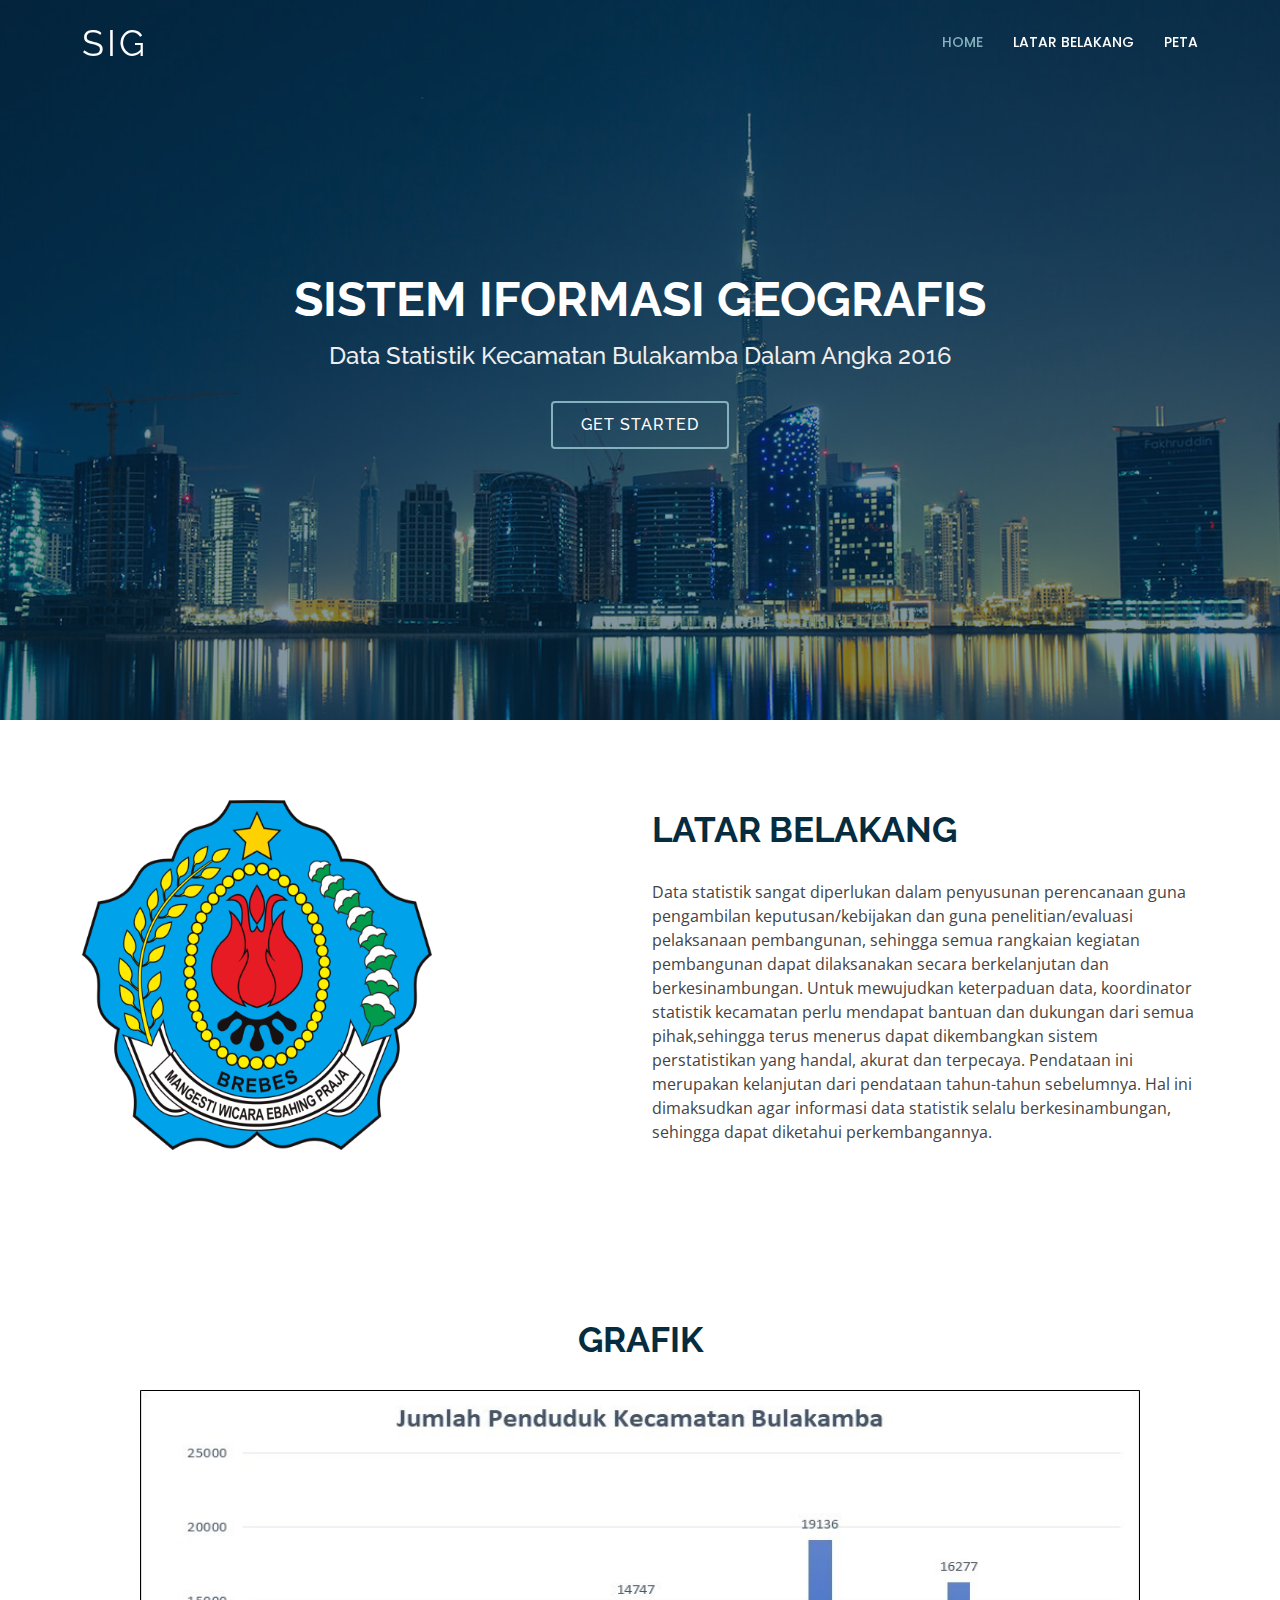
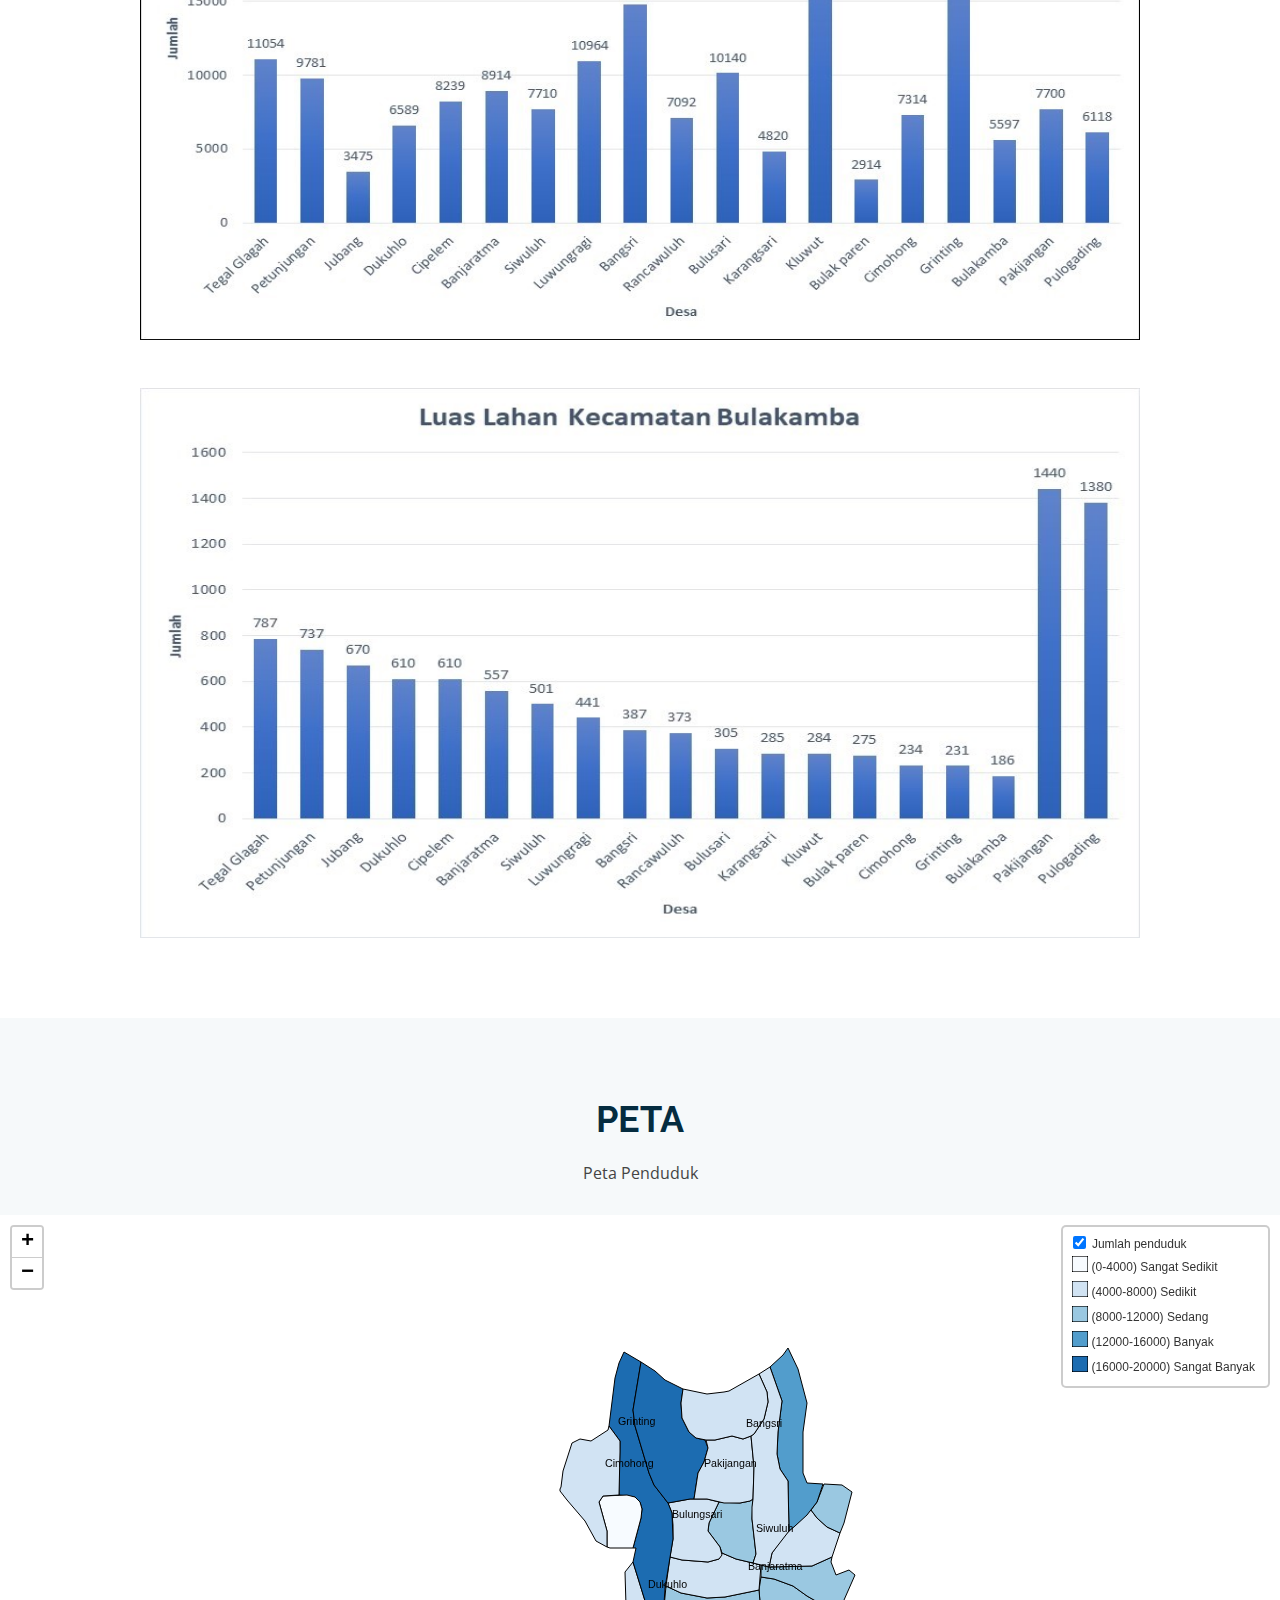
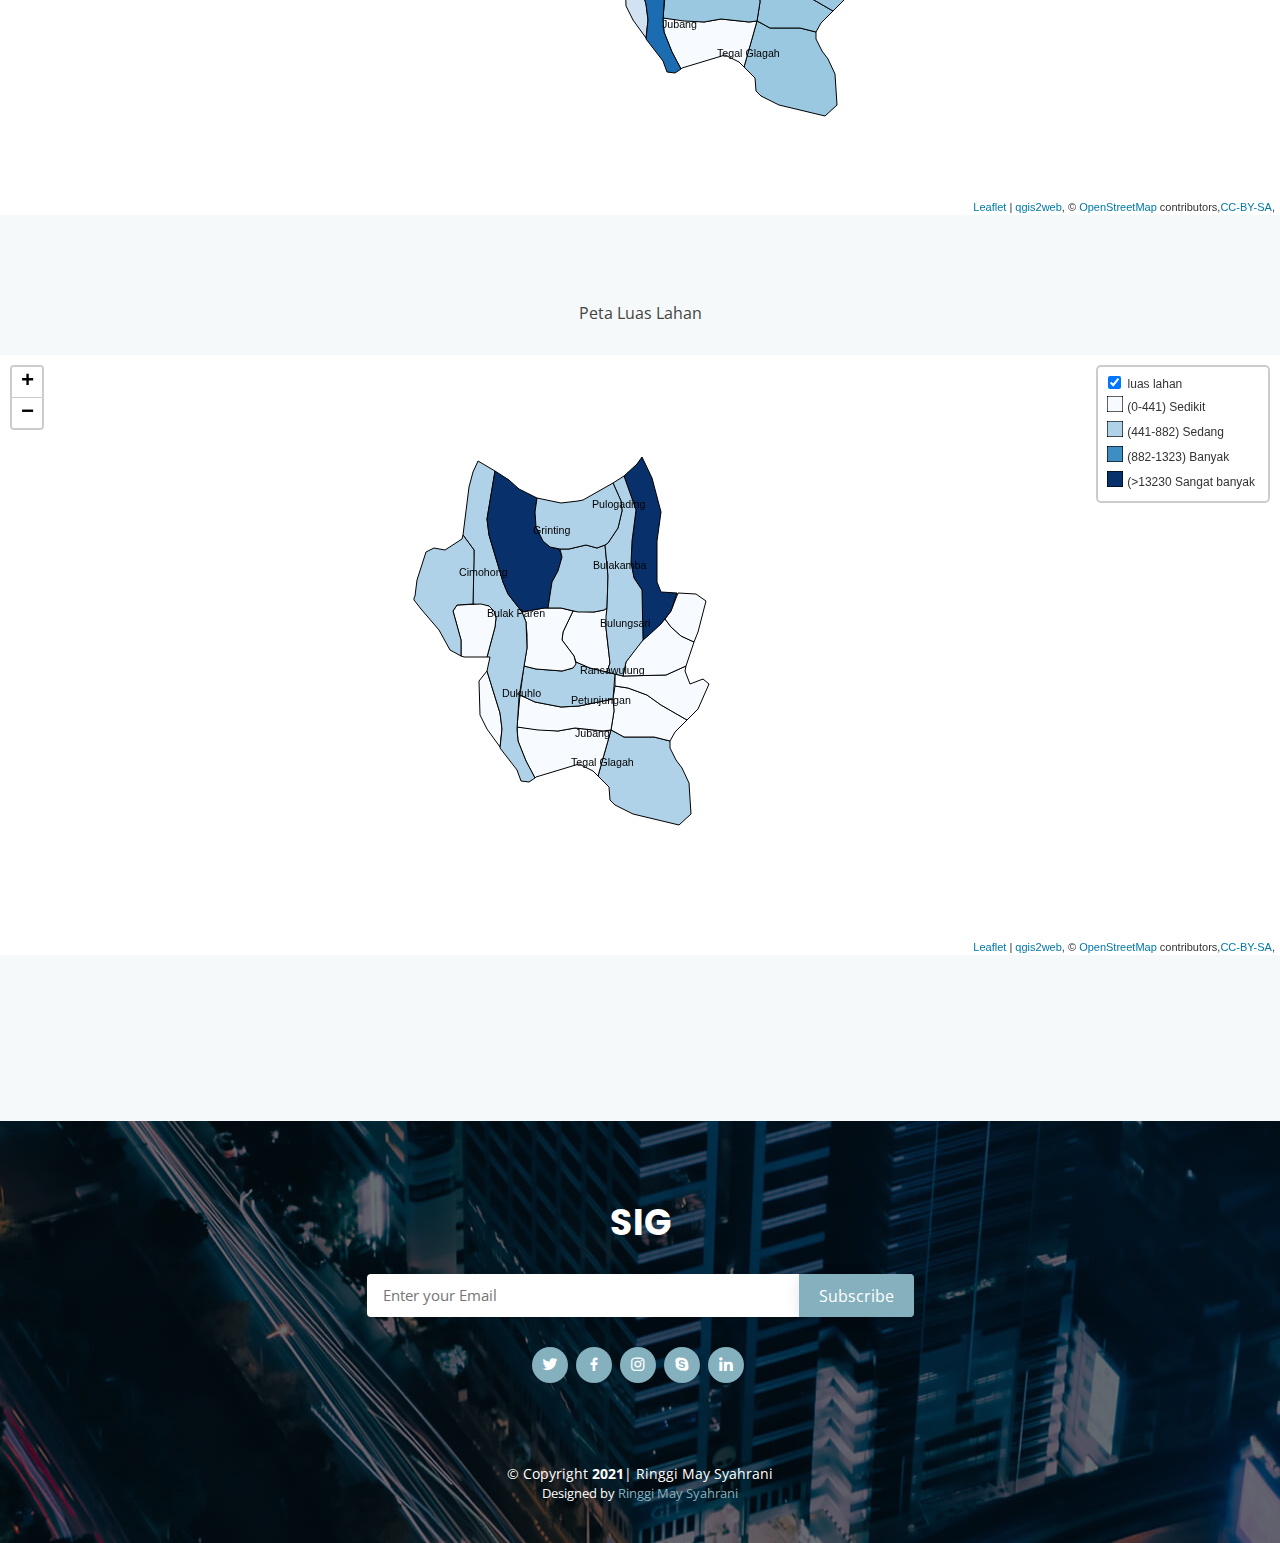
<file: index.html>
<!DOCTYPE html>
<html lang="en">

<head>
  <meta charset="utf-8">
  <meta content="width=device-width, initial-scale=1.0" name="viewport">

  <title> Index</title>
  <meta content="" name="description">
  <meta content="" name="keywords">

  <!-- Favicons -->
  <link href="assets/img/favicon.png" rel="icon">
  <link href="assets/img/apple-touch-icon.png" rel="apple-touch-icon">

  <!-- Google Fonts -->
  <link href="https://fonts.googleapis.com/css?family=Open+Sans:300,300i,400,400i,600,600i,700,700i|Raleway:300,300i,400,400i,500,500i,600,600i,700,700i|Poppins:300,300i,400,400i,500,500i,600,600i,700,700i" rel="stylesheet">

  <!-- Vendor CSS Files -->
  <link href="assets/vendor/bootstrap/css/bootstrap.min.css" rel="stylesheet">
  <link href="assets/vendor/bootstrap-icons/bootstrap-icons.css" rel="stylesheet">
  <link href="assets/vendor/boxicons/css/boxicons.min.css" rel="stylesheet">
  <link href="assets/vendor/glightbox/css/glightbox.min.css" rel="stylesheet">
  <link href="assets/vendor/remixicon/remixicon.css" rel="stylesheet">
  <link href="assets/vendor/swiper/swiper-bundle.min.css" rel="stylesheet">

  <!-- Template Main CSS File -->
  <link href="assets/css/style.css" rel="stylesheet">

  <!-- =======================================================
  * Template Name: Vlava - v4.3.0
  * Template URL: https://bootstrapmade.com/vlava-free-bootstrap-one-page-template/
  * Author: BootstrapMade.com
  * License: https://bootstrapmade.com/license/
  ======================================================== -->
</head>

<body>

  <!-- ======= Header ======= -->
  <header id="header" class="fixed-top d-flex align-items-center header-transparent">
    <div class="container d-flex align-items-center justify-content-between">

      <div class="logo">
        <h1><a href="index.html">SIG</a></h1>
        <!-- Uncomment below if you prefer to use an image logo -->
        <!-- <a href="index.html"><img src="assets/img/logo.png" alt="" class="img-fluid"></a>-->
      </div>

      <nav id="navbar" class="navbar">
        <ul>
          <li><a class="nav-link scrollto active" href="#hero">Home</a></li>
          <li><a class="nav-link scrollto" href="#about">Latar Belakang</a></li>
          <li><a class="nav-link scrollto" href="#contact">Peta</a></li>
        </ul>
        <i class="bi bi-list mobile-nav-toggle"></i>
      </nav><!-- .navbar -->

    </div>
  </header><!-- End Header -->

  <!-- ======= Hero Section ======= -->
  <section id="hero">
    <div class="hero-container">
      <h1>Sistem Iformasi Geografis</h1>
      <h2>Data Statistik Kecamatan  Bulakamba Dalam Angka 2016</h2>
      <a href="#about" class="btn-get-started scrollto">Get Started</a>
    </div>
  </section><!-- End Hero -->

  <main id="main">

    <!-- ======= About Section ======= -->
    <section id="about" class="about">
      <div class="container">

        <div class="row content">
          <div class="col-lg-6">
            <img src="assets/img/brebes.png" width="350" height="350">
          </div>
          <div class="col-lg-6 pt-3 pt-lg-0">
            <h2>Latar Belakang</h2>
            <p>
              Data statistik sangat diperlukan dalam penyusunan perencanaan guna pengambilan keputusan/kebijakan dan guna penelitian/evaluasi pelaksanaan pembangunan, sehingga semua rangkaian kegiatan pembangunan dapat dilaksanakan secara berkelanjutan dan berkesinambungan. Untuk mewujudkan keterpaduan data, koordinator statistik kecamatan perlu mendapat bantuan dan dukungan dari semua pihak,sehingga terus menerus dapat dikembangkan sistem perstatistikan yang handal, akurat dan terpecaya. Pendataan ini merupakan kelanjutan dari pendataan tahun-tahun sebelumnya. Hal ini dimaksudkan agar informasi data statistik selalu berkesinambungan, sehingga dapat diketahui perkembangannya.
            </p>
            
          </div>
        </div>

      </div>
    </section><!-- End About Section -->

    <!-- ======= About Section ======= -->
    <section id="about" class="about">
      <div class="container">

        <div class="row content">
            <center><h2>Grafik</h2></center>
            <div>
            <body>
            <center><img src="assets/img/grafikpenduduk.jpg" width="1000" height="550"></center>
          </body>
        </div>

        <div>
          <br><br><body>
            <center><img src="assets/img/luaslahan.jpg" width="1000" height="550"></center>
          </body>
        </div>
        </div>

      </div>
    </section><!-- End About Section -->


    <!-- ======= Contact Section ======= -->
    <section id="contact" class="contact section-bg">
      <div class="container">

        <div class="section-title">
          <h2>Peta</h2>
          <p>Peta Penduduk</p>
        </div>
      </div>
      <div class="map">
        <iframe src="penduduk/index.html" style="border:0; width:100%; height:600px;" allowfullscreen=""></iframe>
      </div>

 <!-- ======= Contact Section ======= -->
    <section id="contact" class="contact section-bg">
      <div class="container">

        <div class="section-title">
          <p>Peta Luas Lahan</p>
        </div>
      </div>
      <div class="map">
        <iframe src="luaslahan/index.html" style="border:0; width:100%; height:600px;" allowfullscreen=""></iframe>
      </div>


    </section><!-- End Contact Section -->

  </main><!-- End #main -->

  <!-- ======= Footer ======= -->
  <footer id="footer">

    <div class="footer-top">

      <div class="container">

        <div class="row  justify-content-center">
          <div class="col-lg-6">
            <h3>SIG</h3>
            
          </div>
        </div>

        <div class="row footer-newsletter justify-content-center">
          <div class="col-lg-6">
            <form action="" method="post">
              <input type="email" name="email" placeholder="Enter your Email"><input type="submit" value="Subscribe">
            </form>
          </div>
        </div>

        <div class="social-links">
          <a href="#" class="twitter"><i class="bx bxl-twitter"></i></a>
          <a href="#" class="facebook"><i class="bx bxl-facebook"></i></a>
          <a href="#" class="instagram"><i class="bx bxl-instagram"></i></a>
          <a href="#" class="google-plus"><i class="bx bxl-skype"></i></a>
          <a href="#" class="linkedin"><i class="bx bxl-linkedin"></i></a>
        </div>

      </div>
    </div>

    <div class="container footer-bottom clearfix">
      <div class="copyright">
        &copy; Copyright <strong><span>2021</span></strong>| Ringgi May Syahrani
      </div>
      <div class="credits">
        <!-- All the links in the footer should remain intact. -->
        <!-- You can delete the links only if you purchased the pro version. -->
        <!-- Licensing information: https://bootstrapmade.com/license/ -->
        <!-- Purchase the pro version with working PHP/AJAX contact form: https://bootstrapmade.com/vlava-free-bootstrap-one-page-template/ -->
        Designed by <a href="https://bootstrapmade.com/">Ringgi May Syahrani</a>
      </div>
    </div>
  </footer><!-- End Footer -->

  <a href="#" class="back-to-top d-flex align-items-center justify-content-center"><i class="bi bi-arrow-up-short"></i></a>

  <!-- Vendor JS Files -->
  <script src="assets/vendor/bootstrap/js/bootstrap.bundle.min.js"></script>
  <script src="assets/vendor/glightbox/js/glightbox.min.js"></script>
  <script src="assets/vendor/isotope-layout/isotope.pkgd.min.js"></script>
  <script src="assets/vendor/php-email-form/validate.js"></script>
  <script src="assets/vendor/swiper/swiper-bundle.min.js"></script>

  <!-- Template Main JS File -->
  <script src="assets/js/main.js"></script>

</body>

</html>
</file>
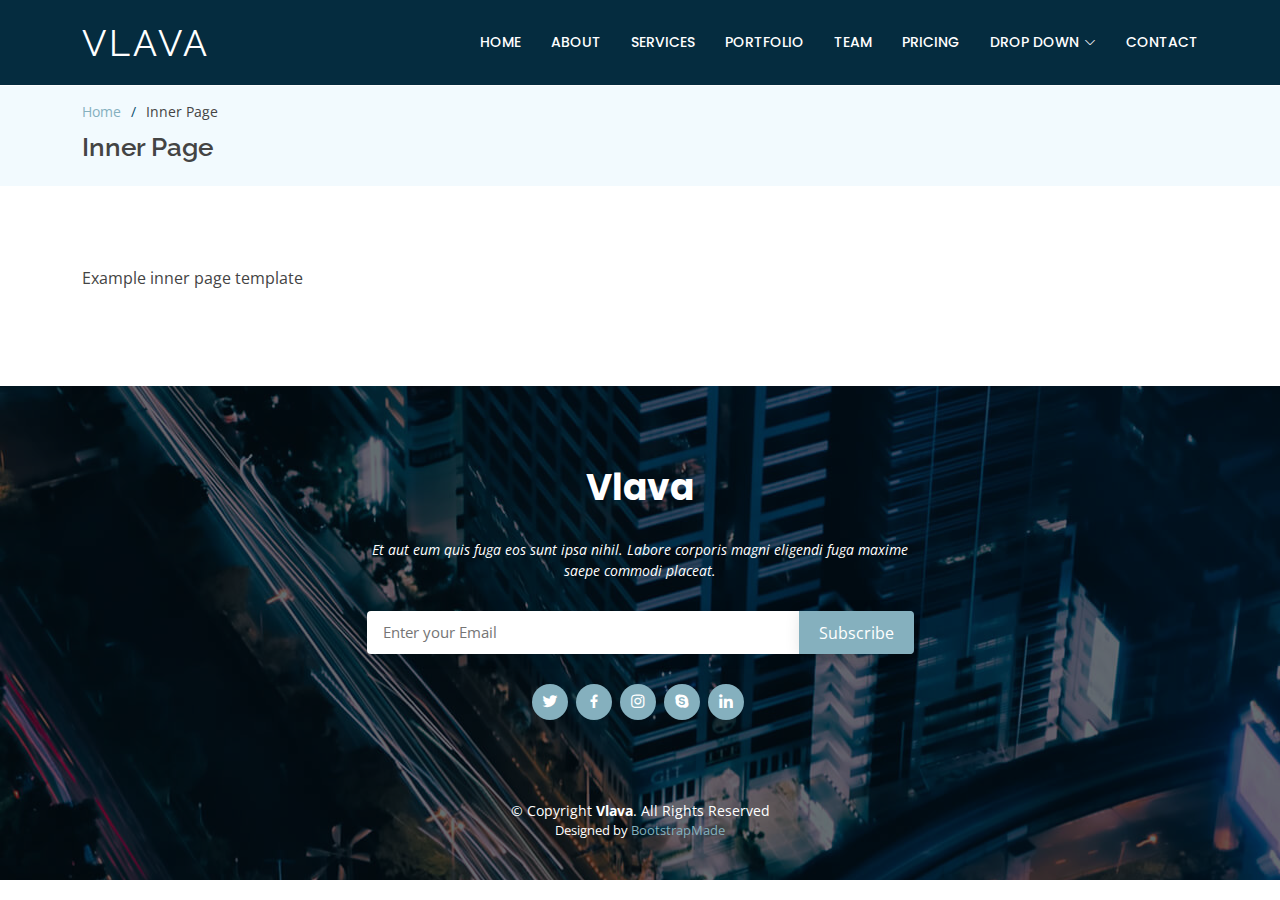
<file: inner-page.html>
<!DOCTYPE html>
<html lang="en">

<head>
  <meta charset="utf-8">
  <meta content="width=device-width, initial-scale=1.0" name="viewport">

  <title>Inner Page - Vlava Bootstrap Template</title>
  <meta content="" name="description">
  <meta content="" name="keywords">

  <!-- Favicons -->
  <link href="assets/img/favicon.png" rel="icon">
  <link href="assets/img/apple-touch-icon.png" rel="apple-touch-icon">

  <!-- Google Fonts -->
  <link href="https://fonts.googleapis.com/css?family=Open+Sans:300,300i,400,400i,600,600i,700,700i|Raleway:300,300i,400,400i,500,500i,600,600i,700,700i|Poppins:300,300i,400,400i,500,500i,600,600i,700,700i" rel="stylesheet">

  <!-- Vendor CSS Files -->
  <link href="assets/vendor/bootstrap/css/bootstrap.min.css" rel="stylesheet">
  <link href="assets/vendor/bootstrap-icons/bootstrap-icons.css" rel="stylesheet">
  <link href="assets/vendor/boxicons/css/boxicons.min.css" rel="stylesheet">
  <link href="assets/vendor/glightbox/css/glightbox.min.css" rel="stylesheet">
  <link href="assets/vendor/remixicon/remixicon.css" rel="stylesheet">
  <link href="assets/vendor/swiper/swiper-bundle.min.css" rel="stylesheet">

  <!-- Template Main CSS File -->
  <link href="assets/css/style.css" rel="stylesheet">

  <!-- =======================================================
  * Template Name: Vlava - v4.3.0
  * Template URL: https://bootstrapmade.com/vlava-free-bootstrap-one-page-template/
  * Author: BootstrapMade.com
  * License: https://bootstrapmade.com/license/
  ======================================================== -->
</head>

<body>

  <!-- ======= Header ======= -->
  <header id="header" class="fixed-top d-flex align-items-center ">
    <div class="container d-flex align-items-center justify-content-between">

      <div class="logo">
        <h1><a href="index.html">Vlava</a></h1>
        <!-- Uncomment below if you prefer to use an image logo -->
        <!-- <a href="index.html"><img src="assets/img/logo.png" alt="" class="img-fluid"></a>-->
      </div>

      <nav id="navbar" class="navbar">
        <ul>
          <li><a class="nav-link scrollto " href="#hero">Home</a></li>
          <li><a class="nav-link scrollto" href="#about">About</a></li>
          <li><a class="nav-link scrollto" href="#services">Services</a></li>
          <li><a class="nav-link scrollto " href="#portfolio">Portfolio</a></li>
          <li><a class="nav-link scrollto" href="#team">Team</a></li>
          <li><a class="nav-link scrollto" href="#pricing">Pricing</a></li>
          <li class="dropdown"><a href="#"><span>Drop Down</span> <i class="bi bi-chevron-down"></i></a>
            <ul>
              <li><a href="#">Drop Down 1</a></li>
              <li class="dropdown"><a href="#"><span>Deep Drop Down</span> <i class="bi bi-chevron-right"></i></a>
                <ul>
                  <li><a href="#">Deep Drop Down 1</a></li>
                  <li><a href="#">Deep Drop Down 2</a></li>
                  <li><a href="#">Deep Drop Down 3</a></li>
                  <li><a href="#">Deep Drop Down 4</a></li>
                  <li><a href="#">Deep Drop Down 5</a></li>
                </ul>
              </li>
              <li><a href="#">Drop Down 2</a></li>
              <li><a href="#">Drop Down 3</a></li>
              <li><a href="#">Drop Down 4</a></li>
            </ul>
          </li>
          <li><a class="nav-link scrollto" href="#contact">Contact</a></li>
        </ul>
        <i class="bi bi-list mobile-nav-toggle"></i>
      </nav><!-- .navbar -->

    </div>
  </header><!-- End Header -->

  <main id="main">

    <!-- ======= Breadcrumbs ======= -->
    <section id="breadcrumbs" class="breadcrumbs">
      <div class="container">

        <ol>
          <li><a href="index.html">Home</a></li>
          <li>Inner Page</li>
        </ol>
        <h2>Inner Page</h2>

      </div>
    </section><!-- End Breadcrumbs -->

    <section class="inner-page">
      <div class="container">
        <p>
          Example inner page template
        </p>
      </div>
    </section>

  </main><!-- End #main -->

  <!-- ======= Footer ======= -->
  <footer id="footer">

    <div class="footer-top">

      <div class="container">

        <div class="row  justify-content-center">
          <div class="col-lg-6">
            <h3>Vlava</h3>
            <p>Et aut eum quis fuga eos sunt ipsa nihil. Labore corporis magni eligendi fuga maxime saepe commodi placeat.</p>
          </div>
        </div>

        <div class="row footer-newsletter justify-content-center">
          <div class="col-lg-6">
            <form action="" method="post">
              <input type="email" name="email" placeholder="Enter your Email"><input type="submit" value="Subscribe">
            </form>
          </div>
        </div>

        <div class="social-links">
          <a href="#" class="twitter"><i class="bx bxl-twitter"></i></a>
          <a href="#" class="facebook"><i class="bx bxl-facebook"></i></a>
          <a href="#" class="instagram"><i class="bx bxl-instagram"></i></a>
          <a href="#" class="google-plus"><i class="bx bxl-skype"></i></a>
          <a href="#" class="linkedin"><i class="bx bxl-linkedin"></i></a>
        </div>

      </div>
    </div>

    <div class="container footer-bottom clearfix">
      <div class="copyright">
        &copy; Copyright <strong><span>Vlava</span></strong>. All Rights Reserved
      </div>
      <div class="credits">
        <!-- All the links in the footer should remain intact. -->
        <!-- You can delete the links only if you purchased the pro version. -->
        <!-- Licensing information: https://bootstrapmade.com/license/ -->
        <!-- Purchase the pro version with working PHP/AJAX contact form: https://bootstrapmade.com/vlava-free-bootstrap-one-page-template/ -->
        Designed by <a href="https://bootstrapmade.com/">BootstrapMade</a>
      </div>
    </div>
  </footer><!-- End Footer -->

  <a href="#" class="back-to-top d-flex align-items-center justify-content-center"><i class="bi bi-arrow-up-short"></i></a>

  <!-- Vendor JS Files -->
  <script src="assets/vendor/bootstrap/js/bootstrap.bundle.min.js"></script>
  <script src="assets/vendor/glightbox/js/glightbox.min.js"></script>
  <script src="assets/vendor/isotope-layout/isotope.pkgd.min.js"></script>
  <script src="assets/vendor/php-email-form/validate.js"></script>
  <script src="assets/vendor/swiper/swiper-bundle.min.js"></script>

  <!-- Template Main JS File -->
  <script src="assets/js/main.js"></script>

</body>

</html>
</file>
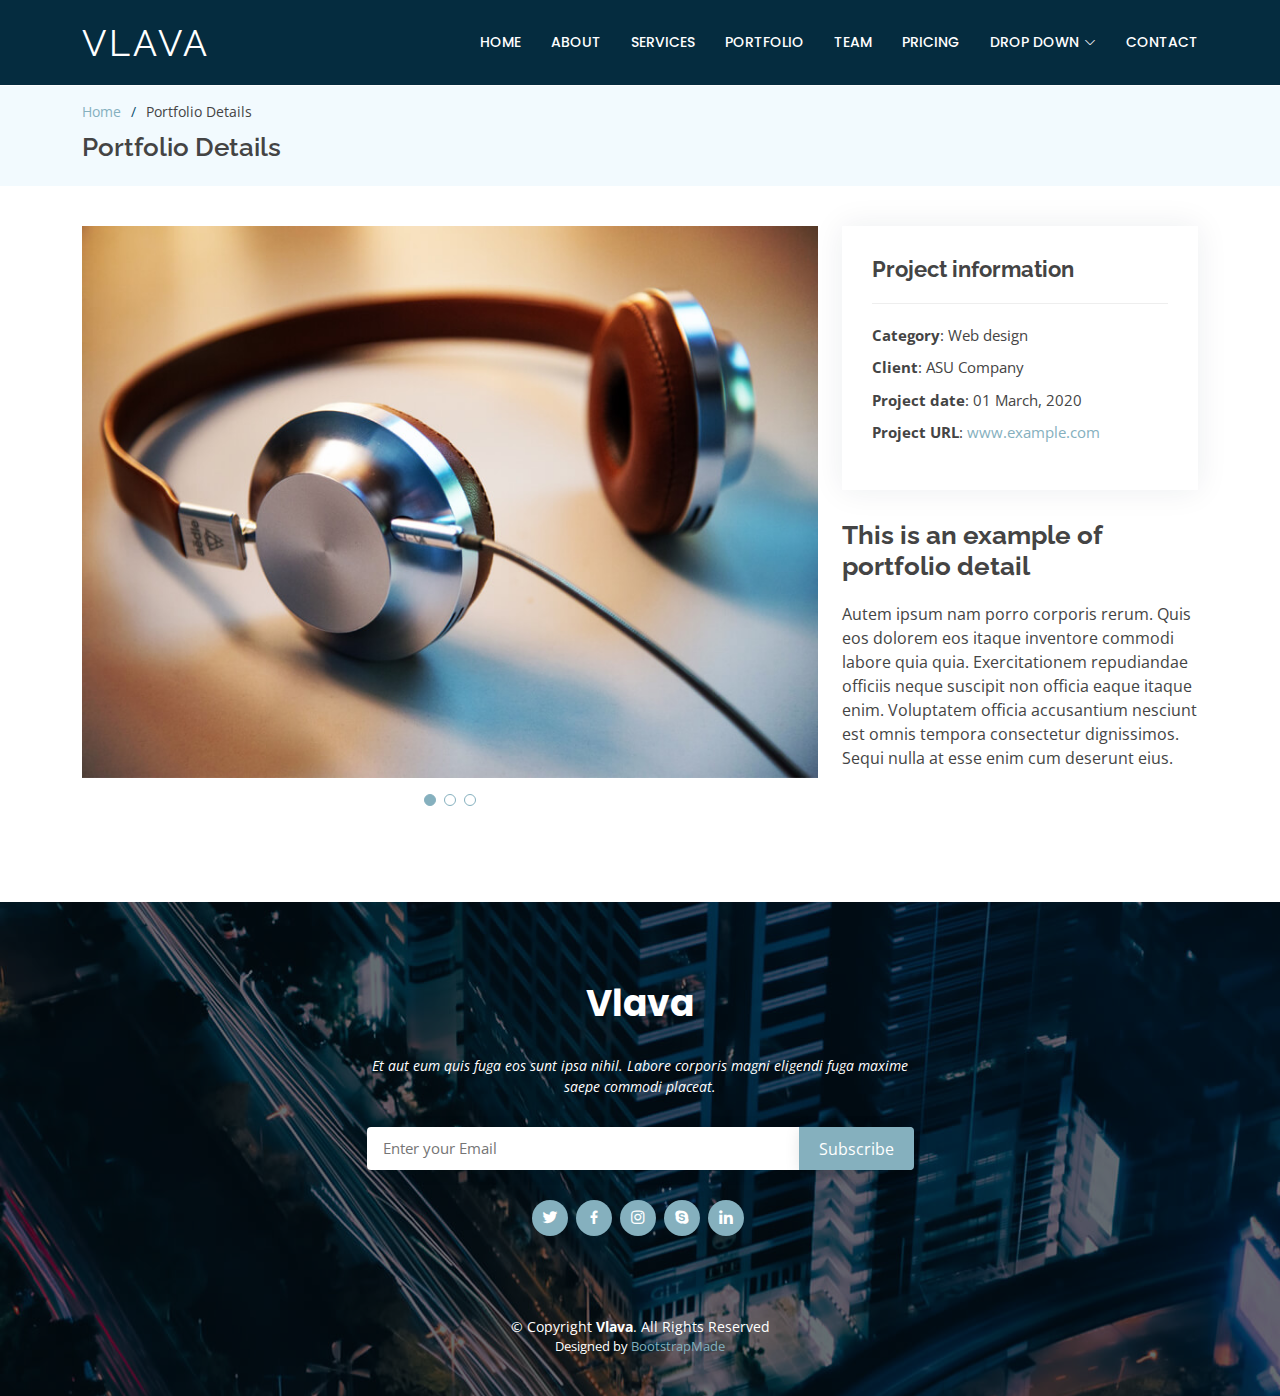
<file: portfolio-details.html>
<!DOCTYPE html>
<html lang="en">

<head>
  <meta charset="utf-8">
  <meta content="width=device-width, initial-scale=1.0" name="viewport">

  <title>Portfolio Details - Vlava Bootstrap Template</title>
  <meta content="" name="description">
  <meta content="" name="keywords">

  <!-- Favicons -->
  <link href="assets/img/favicon.png" rel="icon">
  <link href="assets/img/apple-touch-icon.png" rel="apple-touch-icon">

  <!-- Google Fonts -->
  <link href="https://fonts.googleapis.com/css?family=Open+Sans:300,300i,400,400i,600,600i,700,700i|Raleway:300,300i,400,400i,500,500i,600,600i,700,700i|Poppins:300,300i,400,400i,500,500i,600,600i,700,700i" rel="stylesheet">

  <!-- Vendor CSS Files -->
  <link href="assets/vendor/bootstrap/css/bootstrap.min.css" rel="stylesheet">
  <link href="assets/vendor/bootstrap-icons/bootstrap-icons.css" rel="stylesheet">
  <link href="assets/vendor/boxicons/css/boxicons.min.css" rel="stylesheet">
  <link href="assets/vendor/glightbox/css/glightbox.min.css" rel="stylesheet">
  <link href="assets/vendor/remixicon/remixicon.css" rel="stylesheet">
  <link href="assets/vendor/swiper/swiper-bundle.min.css" rel="stylesheet">

  <!-- Template Main CSS File -->
  <link href="assets/css/style.css" rel="stylesheet">

  <!-- =======================================================
  * Template Name: Vlava - v4.3.0
  * Template URL: https://bootstrapmade.com/vlava-free-bootstrap-one-page-template/
  * Author: BootstrapMade.com
  * License: https://bootstrapmade.com/license/
  ======================================================== -->
</head>

<body>

  <!-- ======= Header ======= -->
  <header id="header" class="fixed-top d-flex align-items-center ">
    <div class="container d-flex align-items-center justify-content-between">

      <div class="logo">
        <h1><a href="index.html">Vlava</a></h1>
        <!-- Uncomment below if you prefer to use an image logo -->
        <!-- <a href="index.html"><img src="assets/img/logo.png" alt="" class="img-fluid"></a>-->
      </div>

      <nav id="navbar" class="navbar">
        <ul>
          <li><a class="nav-link scrollto " href="#hero">Home</a></li>
          <li><a class="nav-link scrollto" href="#about">About</a></li>
          <li><a class="nav-link scrollto" href="#services">Services</a></li>
          <li><a class="nav-link scrollto " href="#portfolio">Portfolio</a></li>
          <li><a class="nav-link scrollto" href="#team">Team</a></li>
          <li><a class="nav-link scrollto" href="#pricing">Pricing</a></li>
          <li class="dropdown"><a href="#"><span>Drop Down</span> <i class="bi bi-chevron-down"></i></a>
            <ul>
              <li><a href="#">Drop Down 1</a></li>
              <li class="dropdown"><a href="#"><span>Deep Drop Down</span> <i class="bi bi-chevron-right"></i></a>
                <ul>
                  <li><a href="#">Deep Drop Down 1</a></li>
                  <li><a href="#">Deep Drop Down 2</a></li>
                  <li><a href="#">Deep Drop Down 3</a></li>
                  <li><a href="#">Deep Drop Down 4</a></li>
                  <li><a href="#">Deep Drop Down 5</a></li>
                </ul>
              </li>
              <li><a href="#">Drop Down 2</a></li>
              <li><a href="#">Drop Down 3</a></li>
              <li><a href="#">Drop Down 4</a></li>
            </ul>
          </li>
          <li><a class="nav-link scrollto" href="#contact">Contact</a></li>
        </ul>
        <i class="bi bi-list mobile-nav-toggle"></i>
      </nav><!-- .navbar -->

    </div>
  </header><!-- End Header -->

  <main id="main">

    <!-- ======= Breadcrumbs ======= -->
    <section id="breadcrumbs" class="breadcrumbs">
      <div class="container">

        <ol>
          <li><a href="index.html">Home</a></li>
          <li>Portfolio Details</li>
        </ol>
        <h2>Portfolio Details</h2>

      </div>
    </section><!-- End Breadcrumbs -->

    <!-- ======= Portfolio Details Section ======= -->
    <section id="portfolio-details" class="portfolio-details">
      <div class="container">

        <div class="row gy-4">

          <div class="col-lg-8">
            <div class="portfolio-details-slider swiper-container">
              <div class="swiper-wrapper align-items-center">

                <div class="swiper-slide">
                  <img src="assets/img/portfolio/portfolio-1.jpg" alt="">
                </div>

                <div class="swiper-slide">
                  <img src="assets/img/portfolio/portfolio-2.jpg" alt="">
                </div>

                <div class="swiper-slide">
                  <img src="assets/img/portfolio/portfolio-3.jpg" alt="">
                </div>

              </div>
              <div class="swiper-pagination"></div>
            </div>
          </div>

          <div class="col-lg-4">
            <div class="portfolio-info">
              <h3>Project information</h3>
              <ul>
                <li><strong>Category</strong>: Web design</li>
                <li><strong>Client</strong>: ASU Company</li>
                <li><strong>Project date</strong>: 01 March, 2020</li>
                <li><strong>Project URL</strong>: <a href="#">www.example.com</a></li>
              </ul>
            </div>
            <div class="portfolio-description">
              <h2>This is an example of portfolio detail</h2>
              <p>
                Autem ipsum nam porro corporis rerum. Quis eos dolorem eos itaque inventore commodi labore quia quia. Exercitationem repudiandae officiis neque suscipit non officia eaque itaque enim. Voluptatem officia accusantium nesciunt est omnis tempora consectetur dignissimos. Sequi nulla at esse enim cum deserunt eius.
              </p>
            </div>
          </div>

        </div>

      </div>
    </section><!-- End Portfolio Details Section -->

  </main><!-- End #main -->

  <!-- ======= Footer ======= -->
  <footer id="footer">

    <div class="footer-top">

      <div class="container">

        <div class="row  justify-content-center">
          <div class="col-lg-6">
            <h3>Vlava</h3>
            <p>Et aut eum quis fuga eos sunt ipsa nihil. Labore corporis magni eligendi fuga maxime saepe commodi placeat.</p>
          </div>
        </div>

        <div class="row footer-newsletter justify-content-center">
          <div class="col-lg-6">
            <form action="" method="post">
              <input type="email" name="email" placeholder="Enter your Email"><input type="submit" value="Subscribe">
            </form>
          </div>
        </div>

        <div class="social-links">
          <a href="#" class="twitter"><i class="bx bxl-twitter"></i></a>
          <a href="#" class="facebook"><i class="bx bxl-facebook"></i></a>
          <a href="#" class="instagram"><i class="bx bxl-instagram"></i></a>
          <a href="#" class="google-plus"><i class="bx bxl-skype"></i></a>
          <a href="#" class="linkedin"><i class="bx bxl-linkedin"></i></a>
        </div>

      </div>
    </div>

    <div class="container footer-bottom clearfix">
      <div class="copyright">
        &copy; Copyright <strong><span>Vlava</span></strong>. All Rights Reserved
      </div>
      <div class="credits">
        <!-- All the links in the footer should remain intact. -->
        <!-- You can delete the links only if you purchased the pro version. -->
        <!-- Licensing information: https://bootstrapmade.com/license/ -->
        <!-- Purchase the pro version with working PHP/AJAX contact form: https://bootstrapmade.com/vlava-free-bootstrap-one-page-template/ -->
        Designed by <a href="https://bootstrapmade.com/">BootstrapMade</a>
      </div>
    </div>
  </footer><!-- End Footer -->

  <a href="#" class="back-to-top d-flex align-items-center justify-content-center"><i class="bi bi-arrow-up-short"></i></a>

  <!-- Vendor JS Files -->
  <script src="assets/vendor/bootstrap/js/bootstrap.bundle.min.js"></script>
  <script src="assets/vendor/glightbox/js/glightbox.min.js"></script>
  <script src="assets/vendor/isotope-layout/isotope.pkgd.min.js"></script>
  <script src="assets/vendor/php-email-form/validate.js"></script>
  <script src="assets/vendor/swiper/swiper-bundle.min.js"></script>

  <!-- Template Main JS File -->
  <script src="assets/js/main.js"></script>

</body>

</html>
</file>
<file: assets/css/style.css>
/**
* Template Name: Vlava - v4.3.0
* Template URL: https://bootstrapmade.com/vlava-free-bootstrap-one-page-template/
* Author: BootstrapMade.com
* License: https://bootstrapmade.com/license/
*/

/*--------------------------------------------------------------
# General
--------------------------------------------------------------*/
body {
  font-family: "Open Sans", sans-serif;
  color: #444444;
}

a {
  color: #85b0be;
  text-decoration: none;
}

a:hover {
  color: #a6c6d0;
  text-decoration: none;
}

h1, h2, h3, h4, h5, h6 {
  font-family: "Raleway", sans-serif;
}

/*--------------------------------------------------------------
# Back to top button
--------------------------------------------------------------*/
.back-to-top {
  position: fixed;
  visibility: hidden;
  opacity: 0;
  right: 15px;
  bottom: 15px;
  z-index: 996;
  background: #85b0be;
  width: 40px;
  height: 40px;
  border-radius: 4px;
  transition: all 0.4s;
}

.back-to-top i {
  font-size: 28px;
  color: #fff;
  line-height: 0;
}

.back-to-top:hover {
  background: #a0c1cc;
  color: #fff;
}

.back-to-top.active {
  visibility: visible;
  opacity: 1;
}

/*--------------------------------------------------------------
# Header
--------------------------------------------------------------*/
#header {
  z-index: 997;
  transition: all 0.5s;
  background: #052c3f;
  padding: 22px 0;
}

#header.header-transparent {
  background: none;
}

#header.header-scrolled {
  background: rgba(5, 44, 63, 0.8);
  padding: 12px 0;
}

#header .logo h1 {
  font-size: 36px;
  margin: 0;
  padding: 0;
  line-height: 1;
  font-weight: 400;
  letter-spacing: 3px;
  text-transform: uppercase;
}

#header .logo h1 a, #header .logo h1 a:hover {
  color: #fff;
  text-decoration: none;
}

#header .logo img {
  padding: 0;
  margin: 0;
  max-height: 40px;
}

@media (max-width: 768px) {
  #header .logo h1 {
    font-size: 28px;
  }
}

/*--------------------------------------------------------------
# Navigation Menu
--------------------------------------------------------------*/
/**
* Desktop Navigation 
*/
.navbar {
  padding: 0;
}

.navbar ul {
  margin: 0;
  padding: 0;
  display: flex;
  list-style: none;
  align-items: center;
}

.navbar li {
  position: relative;
}

.navbar a, .navbar a:focus {
  display: flex;
  align-items: center;
  justify-content: space-between;
  padding: 10px 0 10px 30px;
  font-family: "Poppins", sans-serif;
  font-size: 14px;
  font-weight: 500;
  color: #fff;
  white-space: nowrap;
  text-transform: uppercase;
  transition: 0.3s;
}

.navbar a i, .navbar a:focus i {
  font-size: 12px;
  line-height: 0;
  margin-left: 5px;
}

.navbar a:hover, .navbar .active, .navbar .active:focus, .navbar li:hover > a {
  color: #85b0be;
}

.navbar .dropdown ul {
  display: block;
  position: absolute;
  left: 14px;
  top: calc(100% + 30px);
  margin: 0;
  padding: 10px 0;
  z-index: 99;
  opacity: 0;
  visibility: hidden;
  background: #fff;
  box-shadow: 0px 0px 30px rgba(127, 137, 161, 0.25);
  transition: 0.3s;
}

.navbar .dropdown ul li {
  min-width: 200px;
}

.navbar .dropdown ul a {
  padding: 10px 20px;
  font-size: 14px;
  text-transform: none;
  font-weight: 500;
  color: #3b626f;
}

.navbar .dropdown ul a i {
  font-size: 12px;
}

.navbar .dropdown ul a:hover, .navbar .dropdown ul .active:hover, .navbar .dropdown ul li:hover > a {
  color: #85b0be;
}

.navbar .dropdown:hover > ul {
  opacity: 1;
  top: 100%;
  visibility: visible;
}

.navbar .dropdown .dropdown ul {
  top: 0;
  left: calc(100% - 30px);
  visibility: hidden;
}

.navbar .dropdown .dropdown:hover > ul {
  opacity: 1;
  top: 0;
  left: 100%;
  visibility: visible;
}

@media (max-width: 1366px) {
  .navbar .dropdown .dropdown ul {
    left: -90%;
  }
  .navbar .dropdown .dropdown:hover > ul {
    left: -100%;
  }
}

/**
* Mobile Navigation 
*/
.mobile-nav-toggle {
  color: #fff;
  font-size: 28px;
  cursor: pointer;
  display: none;
  line-height: 0;
  transition: 0.5s;
}

@media (max-width: 991px) {
  .mobile-nav-toggle {
    display: block;
  }
  .navbar ul {
    display: none;
  }
}

.navbar-mobile {
  position: fixed;
  overflow: hidden;
  top: 0;
  right: 0;
  left: 0;
  bottom: 0;
  background: rgba(1, 11, 16, 0.9);
  transition: 0.3s;
  z-index: 999;
}

.navbar-mobile .mobile-nav-toggle {
  position: absolute;
  top: 15px;
  right: 15px;
}

.navbar-mobile ul {
  display: block;
  position: absolute;
  top: 55px;
  right: 15px;
  bottom: 15px;
  left: 15px;
  padding: 10px 0;
  background-color: #fff;
  overflow-y: auto;
  transition: 0.3s;
}

.navbar-mobile a {
  padding: 10px 20px;
  font-size: 15px;
  color: #052c3f;
}

.navbar-mobile a:hover, .navbar-mobile .active, .navbar-mobile li:hover > a {
  color: #85b0be;
}

.navbar-mobile .getstarted {
  margin: 15px;
}

.navbar-mobile .dropdown ul {
  position: static;
  display: none;
  margin: 10px 20px;
  padding: 10px 0;
  z-index: 99;
  opacity: 1;
  visibility: visible;
  background: #fff;
  box-shadow: 0px 0px 30px rgba(127, 137, 161, 0.25);
}

.navbar-mobile .dropdown ul li {
  min-width: 200px;
}

.navbar-mobile .dropdown ul a {
  padding: 10px 20px;
}

.navbar-mobile .dropdown ul a i {
  font-size: 12px;
}

.navbar-mobile .dropdown ul a:hover, .navbar-mobile .dropdown ul .active:hover, .navbar-mobile .dropdown ul li:hover > a {
  color: #85b0be;
}

.navbar-mobile .dropdown > .dropdown-active {
  display: block;
}

/*--------------------------------------------------------------
# Hero Section
--------------------------------------------------------------*/
#hero {
  width: 100%;
  height: 80vh;
  background: url("../img/hero-bg.jpg") top center;
  background-size: cover;
  position: relative;
}

#hero:before {
  content: "";
  background: rgba(5, 44, 63, 0.5);
  position: absolute;
  bottom: 0;
  top: 0;
  left: 0;
  right: 0;
}

#hero .hero-container {
  position: absolute;
  bottom: 0;
  top: 0;
  left: 0;
  right: 0;
  display: flex;
  justify-content: center;
  align-items: center;
  flex-direction: column;
  text-align: center;
  padding: 0 15px;
}

#hero h1 {
  margin: 0 0 15px 0;
  font-size: 48px;
  font-weight: 700;
  line-height: 56px;
  text-transform: uppercase;
  color: #fff;
}

#hero h2 {
  color: #eee;
  margin-bottom: 30px;
  font-size: 24px;
}

#hero .btn-get-started {
  font-family: "Raleway", sans-serif;
  text-transform: uppercase;
  font-weight: 500;
  font-size: 16px;
  letter-spacing: 1px;
  display: inline-block;
  padding: 10px 28px;
  border-radius: 4px;
  transition: 0.5s;
  border: 2px solid #85b0be;
  color: #fff;
}

#hero .btn-get-started:hover {
  background: #85b0be;
  border: 2px solid #85b0be;
}

@media (min-width: 1024px) {
  #hero {
    background-attachment: fixed;
  }
}

@media (max-width: 768px) {
  #hero h1 {
    font-size: 28px;
    line-height: 36px;
  }
  #hero h2 {
    font-size: 18px;
    line-height: 24px;
    margin-bottom: 30px;
  }
}

/*--------------------------------------------------------------
# Sections General
--------------------------------------------------------------*/
section {
  padding: 80px 0;
  overflow: hidden;
}

.section-bg {
  background-color: #f6f9fa;
}

.section-title {
  text-align: center;
  padding-bottom: 30px;
}

.section-title h2 {
  font-size: 36px;
  font-weight: 700;
  text-transform: uppercase;
  margin-bottom: 20px;
  padding-bottom: 0;
  color: #052c3f;
}

.section-title p {
  margin-bottom: 0;
}

/*--------------------------------------------------------------
# About
--------------------------------------------------------------*/
.about .content h2 {
  font-weight: 700;
  font-size: 35px;
  line-height: 60px;
  margin-bottom: 20px;
  text-transform: uppercase;
  color: #052c3f;
}

.about .content h3 {
  font-weight: 500;
  line-height: 32px;
  font-size: 24px;
  color: #4d8090;
}

.about .content ul {
  list-style: none;
  padding: 0;
}

.about .content ul li {
  padding: 10px 0 0 28px;
  position: relative;
}

.about .content ul i {
  left: 0;
  top: 7px;
  position: absolute;
  font-size: 20px;
  color: #85b0be;
}

.about .content p:last-child {
  margin-bottom: 0;
}

/*--------------------------------------------------------------
# Services
--------------------------------------------------------------*/
.services {
  padding-bottom: 40px;
}

.services .icon-box {
  margin-bottom: 40px;
}

.services .icon {
  float: left;
  display: flex;
  align-items: center;
  justify-content: center;
  width: 72px;
  height: 72px;
  border-radius: 50%;
  transition: 0.5s;
  border: 2px solid #85b0be;
}

.services .icon i {
  color: #649aac;
  font-size: 24px;
  line-height: 0;
}

.services .title {
  margin-left: 90px;
  font-weight: 700;
  margin-bottom: 15px;
  font-size: 18px;
}

.services .title a {
  color: #052c3f;
  transition: 0.3s;
}

.services .description {
  margin-left: 90px;
  line-height: 24px;
  font-size: 14px;
}

.services .icon-box:hover .icon {
  background: #85b0be;
}

.services .icon-box:hover .icon i {
  color: #fff;
}

.services .icon-box:hover .title a {
  color: #85b0be;
}

/*--------------------------------------------------------------
# Featured
--------------------------------------------------------------*/
.featured img {
  border-radius: 0;
}

.featured .card {
  border: 0;
  text-align: ceneter;
}

.featured .card-body {
  -moz-text-align-last: center;
  text-align-last: center;
}

.featured .card-title a {
  font-weight: 600;
  font-size: 18px;
  color: #052c3f;
}

.featured .btn {
  border-radius: 4px;
  padding: 4px 30px 6px 30px;
  border: 2px solid #85b0be;
  color: #85b0be;
  font-weight: 500;
}

.featured .btn:hover {
  background-color: #85b0be;
  color: #fff;
}

/*--------------------------------------------------------------
# Testimonials
--------------------------------------------------------------*/
.testimonials {
  padding: 80px 0;
  background: url("../img/testimonials-bg.jpg") no-repeat;
  background-position: center center;
  background-size: cover;
  position: relative;
}

.testimonials::before {
  content: "";
  position: absolute;
  left: 0;
  right: 0;
  top: 0;
  bottom: 0;
  background: rgba(0, 0, 0, 0.7);
}

.testimonials .section-header {
  margin-bottom: 40px;
}

.testimonials .testimonial-item {
  text-align: center;
  color: #fff;
}

.testimonials .testimonial-item .testimonial-img {
  width: 100px;
  border-radius: 50%;
  border: 6px solid rgba(255, 255, 255, 0.15);
  margin: 0 auto;
}

.testimonials .testimonial-item h3 {
  font-size: 20px;
  font-weight: bold;
  margin: 10px 0 5px 0;
  color: #fff;
}

.testimonials .testimonial-item h4 {
  font-size: 14px;
  color: #ddd;
  margin: 0 0 15px 0;
}

.testimonials .testimonial-item .quote-icon-left, .testimonials .testimonial-item .quote-icon-right {
  color: rgba(255, 255, 255, 0.4);
  font-size: 26px;
}

.testimonials .testimonial-item .quote-icon-left {
  display: inline-block;
  left: -5px;
  position: relative;
}

.testimonials .testimonial-item .quote-icon-right {
  display: inline-block;
  right: -5px;
  position: relative;
  top: 10px;
}

.testimonials .testimonial-item p {
  font-style: italic;
  margin: 0 auto 15px auto;
  color: #eee;
}

.testimonials .swiper-pagination {
  margin-top: 20px;
  position: relative;
}

.testimonials .swiper-pagination .swiper-pagination-bullet {
  width: 12px;
  height: 12px;
  background-color: rgba(255, 255, 255, 0.5);
  opacity: 1;
}

.testimonials .swiper-pagination .swiper-pagination-bullet-active {
  background-color: #85b0be;
}

@media (min-width: 992px) {
  .testimonials .testimonial-item p {
    width: 80%;
  }
}

/*--------------------------------------------------------------
# Portfolio
--------------------------------------------------------------*/
.portfolio #portfolio-flters {
  padding: 0;
  margin: 0 auto 25px auto;
  list-style: none;
  text-align: center;
  background: white;
  border-radius: 50px;
  padding: 2px 15px;
}

.portfolio #portfolio-flters li {
  cursor: pointer;
  display: inline-block;
  padding: 10px 15px 8px 15px;
  font-size: 14px;
  font-weight: 600;
  line-height: 1;
  text-transform: uppercase;
  color: #444444;
  margin-bottom: 10px;
  transition: all 0.3s ease-in-out;
}

.portfolio #portfolio-flters li:hover, .portfolio #portfolio-flters li.filter-active {
  color: #85b0be;
}

.portfolio #portfolio-flters li:last-child {
  margin-right: 0;
}

.portfolio .portfolio-item {
  margin-bottom: 30px;
}

.portfolio .portfolio-item .portfolio-info {
  opacity: 0;
  position: absolute;
  left: 30px;
  right: 30px;
  bottom: 0;
  z-index: 3;
  transition: all ease-in-out 0.3s;
  background: rgba(255, 255, 255, 0.9);
  padding: 15px;
}

.portfolio .portfolio-item .portfolio-info h4 {
  font-size: 18px;
  color: #fff;
  font-weight: 600;
  color: #052c3f;
}

.portfolio .portfolio-item .portfolio-info p {
  color: #0d6e9e;
  font-size: 14px;
  margin-bottom: 0;
}

.portfolio .portfolio-item .portfolio-info .preview-link, .portfolio .portfolio-item .portfolio-info .details-link {
  position: absolute;
  right: 40px;
  font-size: 24px;
  top: calc(50% - 18px);
  color: #094d6e;
}

.portfolio .portfolio-item .portfolio-info .preview-link:hover, .portfolio .portfolio-item .portfolio-info .details-link:hover {
  color: #85b0be;
}

.portfolio .portfolio-item .portfolio-info .details-link {
  right: 10px;
}

.portfolio .portfolio-item .portfolio-links {
  opacity: 0;
  left: 0;
  right: 0;
  text-align: center;
  z-index: 3;
  position: absolute;
  transition: all ease-in-out 0.3s;
}

.portfolio .portfolio-item .portfolio-links a {
  color: #fff;
  margin: 0 2px;
  font-size: 28px;
  display: inline-block;
  transition: 0.3s;
}

.portfolio .portfolio-item .portfolio-links a:hover {
  color: #c8dbe1;
}

.portfolio .portfolio-item:hover .portfolio-info {
  opacity: 1;
  bottom: 20px;
}

/*--------------------------------------------------------------
# Portfolio Details
--------------------------------------------------------------*/
.portfolio-details {
  padding-top: 40px;
}

.portfolio-details .portfolio-details-slider img {
  width: 100%;
}

.portfolio-details .portfolio-details-slider .swiper-pagination {
  margin-top: 20px;
  position: relative;
}

.portfolio-details .portfolio-details-slider .swiper-pagination .swiper-pagination-bullet {
  width: 12px;
  height: 12px;
  background-color: #fff;
  opacity: 1;
  border: 1px solid #85b0be;
}

.portfolio-details .portfolio-details-slider .swiper-pagination .swiper-pagination-bullet-active {
  background-color: #85b0be;
}

.portfolio-details .portfolio-info {
  padding: 30px;
  box-shadow: 0px 0 30px rgba(5, 44, 63, 0.08);
}

.portfolio-details .portfolio-info h3 {
  font-size: 22px;
  font-weight: 700;
  margin-bottom: 20px;
  padding-bottom: 20px;
  border-bottom: 1px solid #eee;
}

.portfolio-details .portfolio-info ul {
  list-style: none;
  padding: 0;
  font-size: 15px;
}

.portfolio-details .portfolio-info ul li + li {
  margin-top: 10px;
}

.portfolio-details .portfolio-description {
  padding-top: 30px;
}

.portfolio-details .portfolio-description h2 {
  font-size: 26px;
  font-weight: 700;
  margin-bottom: 20px;
}

.portfolio-details .portfolio-description p {
  padding: 0;
}

/*--------------------------------------------------------------
# Team
--------------------------------------------------------------*/
.team .member {
  margin-bottom: 20px;
  overflow: hidden;
  text-align: center;
  border-radius: 5px;
  background: #fff;
  box-shadow: 0px 2px 15px rgba(0, 0, 0, 0.1);
}

.team .member .member-img {
  position: relative;
  overflow: hidden;
}

.team .member .social {
  position: absolute;
  left: 0;
  bottom: 0;
  right: 0;
  height: 40px;
  opacity: 0;
  transition: ease-in-out 0.3s;
  background: rgba(255, 255, 255, 0.85);
  display: flex;
  align-items: center;
  justify-content: center;
}

.team .member .social a {
  transition: color 0.3s;
  color: #052c3f;
  margin: 0 10px;
  display: inline-flex;
  align-items: center;
  justify-content: center;
}

.team .member .social a:hover {
  color: #85b0be;
}

.team .member .social i {
  font-size: 18px;
  line-height: 0;
}

.team .member .member-info {
  padding: 25px 15px;
}

.team .member .member-info h4 {
  font-weight: 700;
  margin-bottom: 5px;
  font-size: 18px;
  color: #052c3f;
}

.team .member .member-info span {
  display: block;
  font-size: 13px;
  font-weight: 400;
  color: #aaaaaa;
}

.team .member .member-info p {
  font-style: italic;
  font-size: 14px;
  line-height: 26px;
  color: #777777;
}

.team .member:hover .social {
  opacity: 1;
}

/*--------------------------------------------------------------
# Pricing
--------------------------------------------------------------*/
.pricing .box {
  padding: 20px;
  background: #f9f9f9;
  text-align: center;
  border-radius: 8px;
  position: relative;
  overflow: hidden;
}

.pricing .box h3 {
  font-weight: 400;
  padding: 15px;
  font-size: 18px;
  text-transform: uppercase;
  font-weight: 600;
  color: #052c3f;
}

.pricing .box h4 {
  font-size: 42px;
  color: #85b0be;
  font-weight: 500;
  font-family: "Open Sans", sans-serif;
  margin-bottom: 20px;
}

.pricing .box h4 sup {
  font-size: 20px;
  top: -15px;
  left: -3px;
}

.pricing .box h4 span {
  color: #bababa;
  font-size: 16px;
  font-weight: 300;
}

.pricing .box ul {
  padding: 0;
  list-style: none;
  color: #052c3f;
  text-align: center;
  line-height: 20px;
  font-size: 14px;
}

.pricing .box ul li {
  padding-bottom: 16px;
}

.pricing .box ul i {
  color: #85b0be;
  font-size: 18px;
  padding-right: 4px;
}

.pricing .box ul .na {
  color: #ccc;
  text-decoration: line-through;
}

.pricing .box .btn-wrap {
  padding: 15px;
  text-align: center;
}

.pricing .box .btn-buy {
  background: #85b0be;
  display: inline-block;
  padding: 10px 40px 12px 40px;
  border-radius: 4px;
  color: #fff;
  transition: none;
  font-size: 14px;
  font-weight: 400;
  font-family: "Raleway", sans-serif;
  font-weight: 600;
  transition: 0.3s;
}

.pricing .box .btn-buy:hover {
  background: #a6c6d0;
}

.pricing .featured {
  background: #eff5f7;
  box-shadow: none;
}

/*--------------------------------------------------------------
# Frequently Asked Questions
--------------------------------------------------------------*/
.faq {
  padding-top: 0;
}

.faq .faq-item {
  margin-bottom: 40px;
}

.faq .faq-item i {
  color: #85b0be;
  font-size: 30px;
  float: left;
  line-height: 1;
  padding: 0;
  margin: 0;
}

.faq .faq-item h4 {
  font-size: 20px;
  line-height: 28px;
  font-weight: 600;
  margin: 0 0 10px 40px;
}

.faq .faq-item p {
  margin-left: 40px;
}

/*--------------------------------------------------------------
# Contact
--------------------------------------------------------------*/
.contact .info-wrap {
  box-shadow: 0px 2px 15px rgba(0, 0, 0, 0.1);
  padding: 30px;
  background: #fff;
}

.contact .info i {
  font-size: 20px;
  color: #85b0be;
  float: left;
  width: 44px;
  height: 44px;
  background: white;
  display: flex;
  justify-content: center;
  align-items: center;
  border-radius: 50px;
  transition: all 0.3s ease-in-out;
}

.contact .info h4 {
  padding: 0 0 0 60px;
  font-size: 22px;
  font-weight: 600;
  margin-bottom: 5px;
  color: #052c3f;
}

.contact .info p {
  padding: 0 0 0 60px;
  margin-bottom: 0;
  font-size: 14px;
  color: #0d6e9e;
}

.contact .info:hover i {
  background: #85b0be;
  color: #fff;
}

.contact .php-email-form {
  width: 100%;
  box-shadow: 0 0 24px 0 rgba(0, 0, 0, 0.12);
  padding: 30px;
  background: #fff;
}

.contact .php-email-form .form-group {
  padding-bottom: 8px;
}

.contact .php-email-form .validate {
  display: none;
  color: red;
  margin: 0 0 15px 0;
  font-weight: 400;
  font-size: 13px;
}

.contact .php-email-form .error-message {
  display: none;
  color: #fff;
  background: #ed3c0d;
  text-align: left;
  padding: 15px;
  font-weight: 600;
}

.contact .php-email-form .error-message br + br {
  margin-top: 25px;
}

.contact .php-email-form .sent-message {
  display: none;
  color: #fff;
  background: #18d26e;
  text-align: center;
  padding: 15px;
  font-weight: 600;
}

.contact .php-email-form .loading {
  display: none;
  background: #fff;
  text-align: center;
  padding: 15px;
}

.contact .php-email-form .loading:before {
  content: "";
  display: inline-block;
  border-radius: 50%;
  width: 24px;
  height: 24px;
  margin: 0 10px -6px 0;
  border: 3px solid #18d26e;
  border-top-color: #eee;
  -webkit-animation: animate-loading 1s linear infinite;
  animation: animate-loading 1s linear infinite;
}

.contact .php-email-form input, .contact .php-email-form textarea {
  border-radius: 0;
  box-shadow: none;
  font-size: 14px;
}

.contact .php-email-form input:focus, .contact .php-email-form textarea:focus {
  border-color: #85b0be;
}

.contact .php-email-form input {
  height: 44px;
}

.contact .php-email-form textarea {
  padding: 10px 12px;
}

.contact .php-email-form button[type="submit"] {
  background: #85b0be;
  border: 0;
  padding: 10px 24px;
  color: #fff;
  transition: 0.4s;
  border-radius: 4px;
}

.contact .php-email-form button[type="submit"]:hover {
  background: #6a9fb0;
}

@-webkit-keyframes animate-loading {
  0% {
    transform: rotate(0deg);
  }
  100% {
    transform: rotate(360deg);
  }
}

@keyframes animate-loading {
  0% {
    transform: rotate(0deg);
  }
  100% {
    transform: rotate(360deg);
  }
}

/*--------------------------------------------------------------
# Breadcrumbs
--------------------------------------------------------------*/
.breadcrumbs {
  margin-top: 86px;
  padding: 15px 0;
  min-height: 40px;
  background: #f2fafe;
}

@media (max-width: 992px) {
  .breadcrumbs {
    margin-top: 72px;
  }
}

.breadcrumbs h2 {
  font-size: 26px;
  font-weight: 600;
}

.breadcrumbs ol {
  display: flex;
  flex-wrap: wrap;
  list-style: none;
  padding: 0 0 10px 0;
  margin: 0;
  font-size: 14px;
}

.breadcrumbs ol li + li {
  padding-left: 10px;
}

.breadcrumbs ol li + li::before {
  display: inline-block;
  padding-right: 10px;
  color: #094d6e;
  content: "/";
}

/*--------------------------------------------------------------
# Footer
--------------------------------------------------------------*/
#footer {
  background: url("../img/footer-bg.jpg") top center no-repeat;
  color: #fff;
  font-size: 14px;
  position: relative;
}

#footer::before {
  content: "";
  position: absolute;
  left: 0;
  right: 0;
  top: 0;
  bottom: 0;
  background: rgba(1, 11, 16, 0.6);
  z-index: 1;
}

#footer .footer-top {
  position: relative;
  z-index: 2;
  text-align: center;
  padding: 80px 0;
}

#footer .footer-top h3 {
  font-size: 36px;
  font-weight: 700;
  color: #fff;
  position: relative;
  font-family: "Poppins", sans-serif;
  padding-bottom: 0;
  margin-bottom: 0;
}

#footer .footer-top p {
  font-size: 15;
  font-style: italic;
  margin: 30px 0 0 0;
  padding: 0;
}

#footer .footer-top .footer-newsletter {
  text-align: center;
  font-size: 15px;
  margin-top: 30px;
}

#footer .footer-top .footer-newsletter form {
  background: #fff;
  padding: 6px 10px 6px 8px;
  position: relative;
  border-radius: 4px;
  box-shadow: 0px 2px 15px rgba(0, 0, 0, 0.1);
  text-align: left;
}

#footer .footer-top .footer-newsletter form input[type="email"] {
  border: 0;
  padding: 4px 8px;
  width: calc(100% - 100px);
}

#footer .footer-top .footer-newsletter form input[type="submit"] {
  position: absolute;
  top: 0;
  right: -1px;
  bottom: 0;
  border: 0;
  background: none;
  font-size: 16px;
  padding: 0 20px;
  background: #85b0be;
  color: #fff;
  transition: 0.3s;
  border-radius: 0 4px 4px 0;
  box-shadow: 0px 2px 15px rgba(0, 0, 0, 0.1);
}

#footer .footer-top .footer-newsletter form input[type="submit"]:hover {
  background: #6a9fb0;
}

#footer .footer-top .social-links {
  margin-top: 30px;
}

#footer .footer-top .social-links a {
  font-size: 18px;
  display: inline-block;
  background: #85b0be;
  color: #fff;
  line-height: 1;
  padding: 8px 0;
  margin-right: 4px;
  border-radius: 50%;
  text-align: center;
  width: 36px;
  height: 36px;
  transition: 0.3s;
}

#footer .footer-top .social-links a:hover {
  background: #649aac;
  color: #fff;
  text-decoration: none;
}

#footer .footer-bottom {
  z-index: 2;
  position: relative;
  padding-bottom: 40px;
  text-align: center;
}

#footer .credits {
  text-align: center;
  font-size: 13px;
}
</file>
